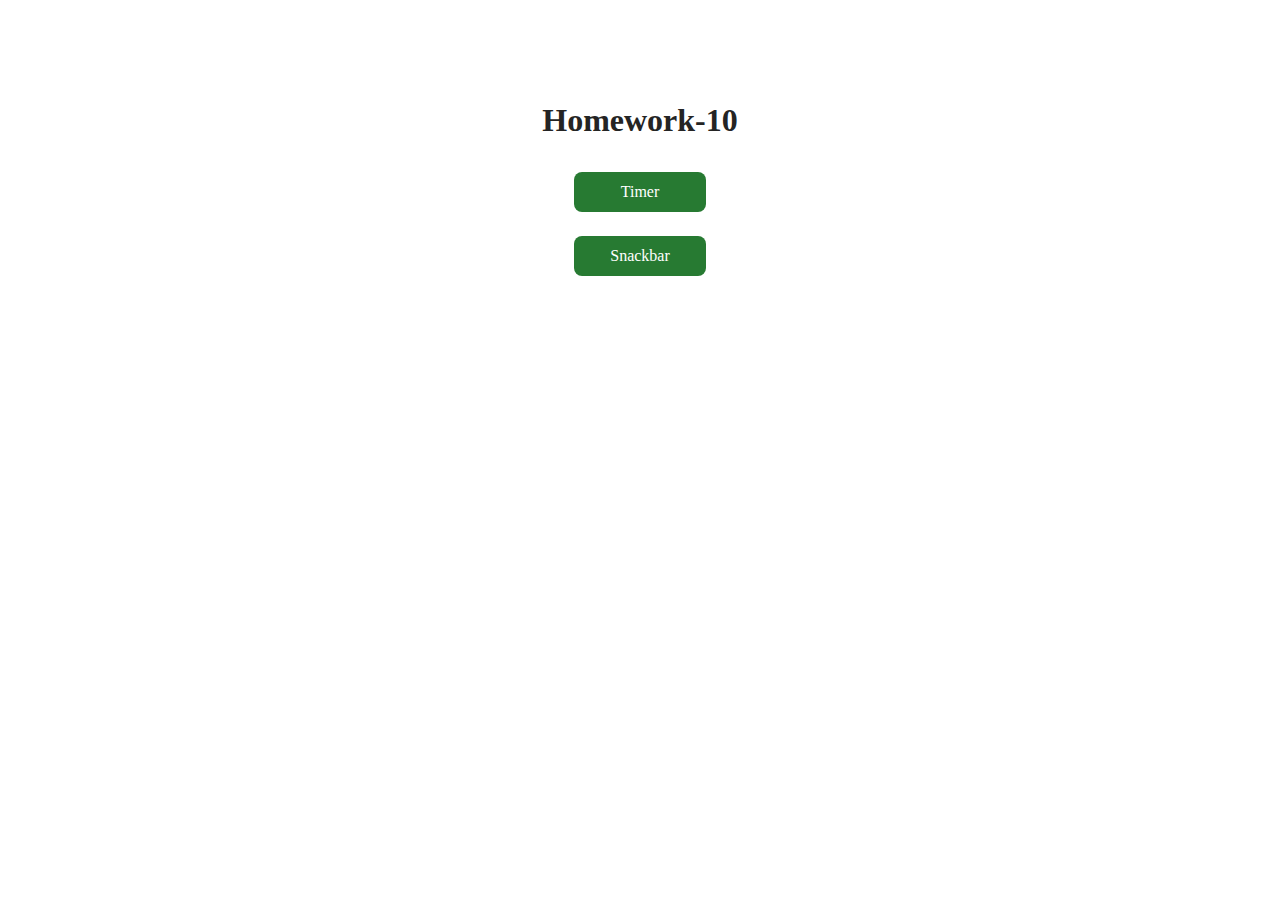
<file: src/index.html>
<!DOCTYPE html>
<html lang="en">
  <head>
    <meta charset="UTF-8" />
    <link rel="icon" type="image/svg+xml" href="/favicon.svg" />
    <meta name="viewport" content="width=device-width, initial-scale=1.0" />
    <title>goit-js-hw-10</title>
    <link rel="stylesheet" href="./css/styles.css" />
  </head>
  <body>
  <section class="menu">
    <h1 class="menu-title">Homework-10</h1>
    <ul class="menu-list">
      <li><a class="menu-link" href="./1-timer.html">Timer</a></li>
      <li><a class="menu-link" href="./2-snackbar.html">Snackbar</a></li>
    </ul>
  </section>
  </body>
</html>
</file>
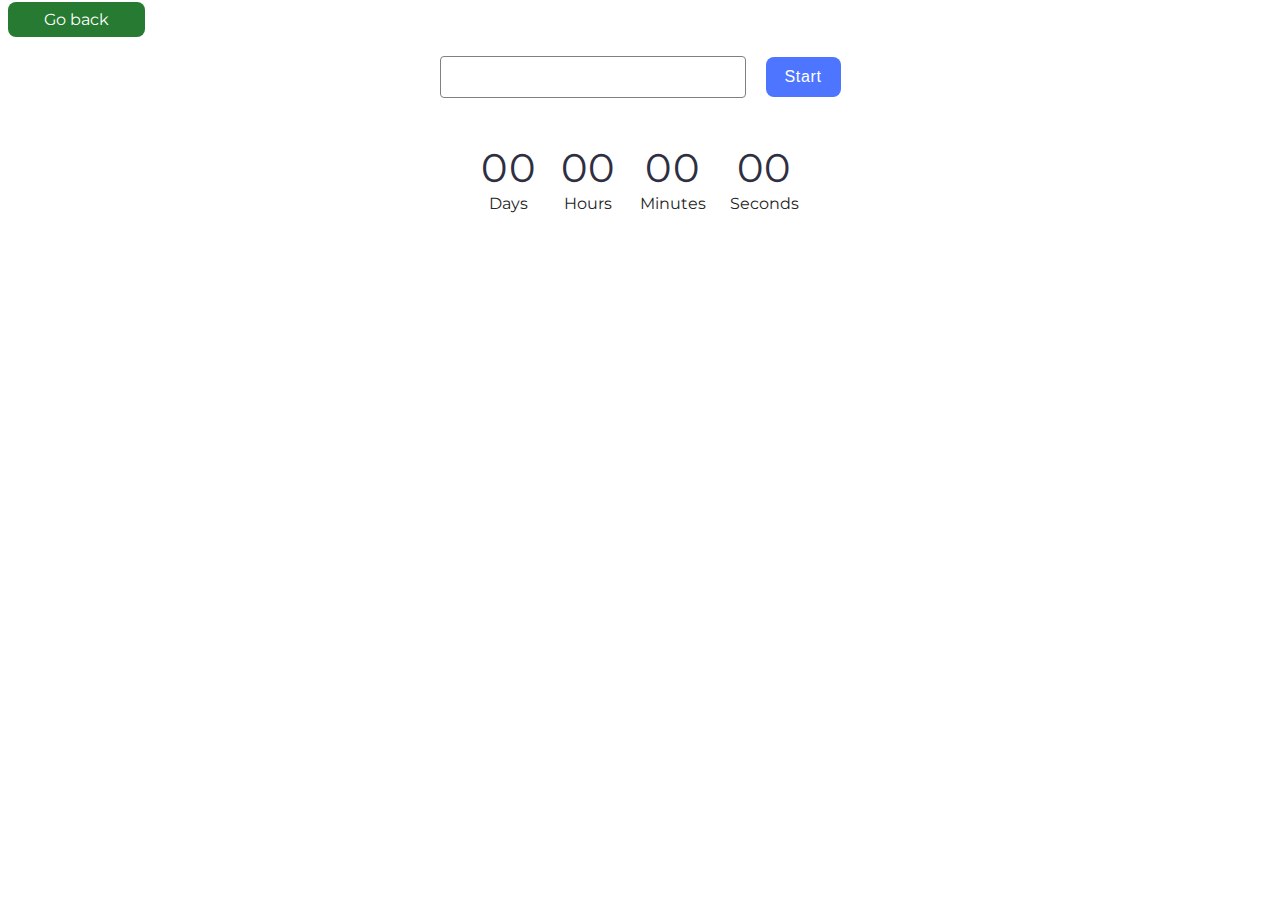
<file: src/1-timer.html>
<!DOCTYPE html>
<html lang="en">

<head>
  <meta charset="UTF-8" />
  <meta http-equiv="X-UA-Compatible" content="IE=edge" />
  <meta name="viewport" content="width=device-width, initial-scale=1.0" />
  <title>1-timer</title>
  <link rel="preconnect" href="https://fonts.googleapis.com" />
  <link rel="preconnect" href="https://fonts.gstatic.com" crossorigin />
  <link href="https://fonts.googleapis.com/css2?family=Montserrat:ital,wght@0,100..900;1,100..900&display=swap"
    rel="stylesheet" />
  <link rel="stylesheet" href="./css/styles.css" />
</head>

<body>
  <a class="back" href="./index.html">Go back</a>

  <section class="timer-section">
    <div>
      <input type="text" id="datetime-picker" />
      <button class="timer-btn" type="button" data-start>Start</button>
    </div>

    <div class="timer">
      <div class="field">
        <span class="value" data-days>00</span>
        <span class="label">Days</span>
      </div>
      <div class="field">
        <span class="value" data-hours>00</span>
        <span class="label">Hours</span>
      </div>
      <div class="field">
        <span class="value" data-minutes>00</span>
        <span class="label">Minutes</span>
      </div>
      <div class="field">
        <span class="value" data-seconds>00</span>
        <span class="label">Seconds</span>
      </div>
    </div>
  </section>

  <script type="module" src="./js/1-timer.js" defer></script>
</body>

</html>
</file>
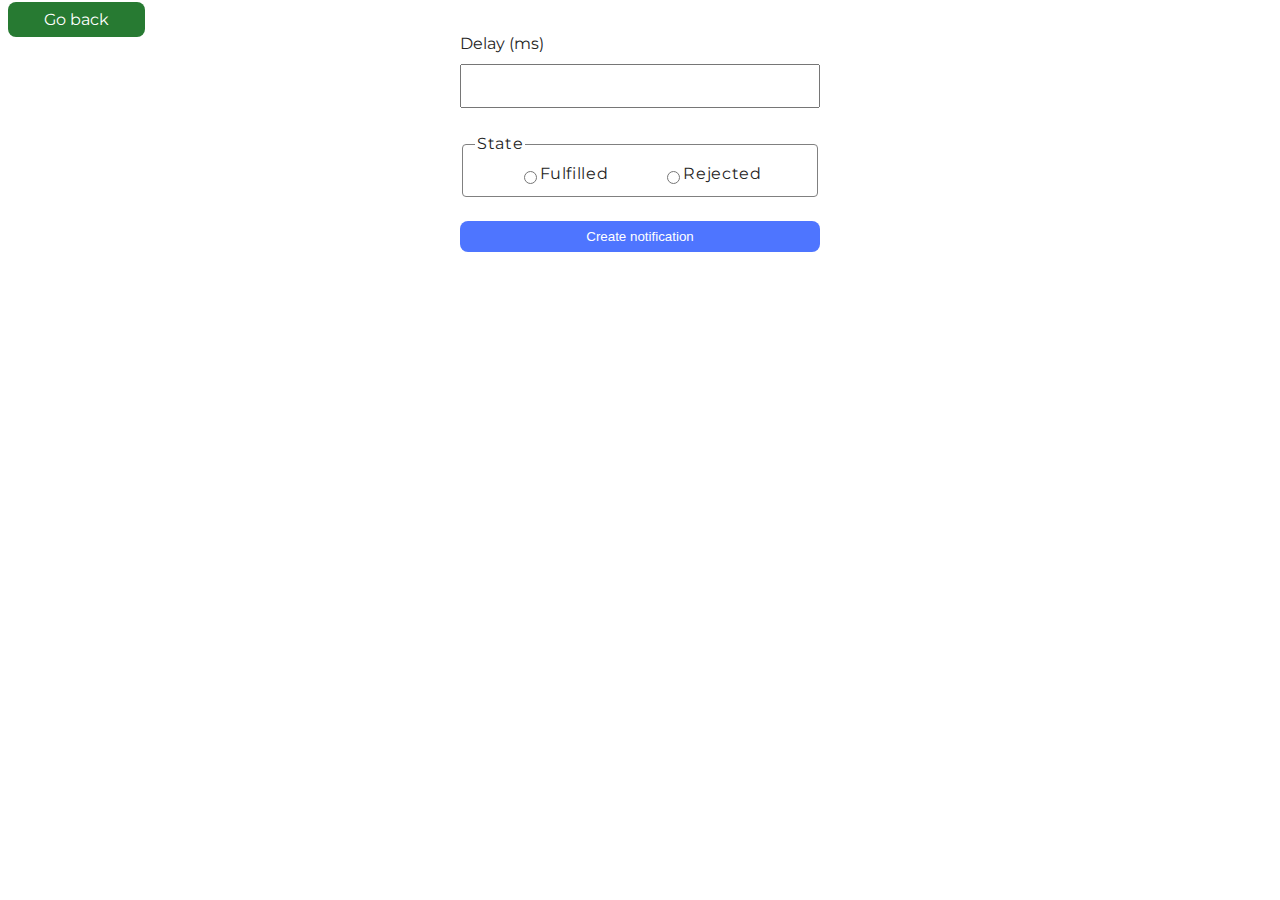
<file: src/2-snackbar.html>
<!DOCTYPE html>
<html lang="en">
<head>
  <meta charset="UTF-8" />
  <meta http-equiv="X-UA-Compatible" content="IE=edge" />
  <meta name="viewport" content="width=device-width, initial-scale=1.0" />
  <title>2-snackbar</title>
  <link rel="stylesheet" href="./css/styles.css" />
  <link rel="preconnect" href="https://fonts.googleapis.com">
  <link rel="preconnect" href="https://fonts.gstatic.com" crossorigin>
  <link href="https://fonts.googleapis.com/css2?family=Montserrat:ital,wght@0,100..900;1,100..900&display=swap"
    rel="stylesheet">
</head>

<body>
  <a class="back" href="./index.html">Go back</a>

  <form class="form">
    <label>
      Delay (ms)
      <input type="number" name="delay" required />
    </label>

    <fieldset class="field-area">
      <legend>State</legend>
      <label>
        <input type="radio" name="state" value="fulfilled" required />
        Fulfilled
      </label>
      <label>
        <input type="radio" name="state" value="rejected" required />
        Rejected
      </label>
    </fieldset>

    <button type="submit">Create notification</button>
  </form>

  <script type="module" src="./js/2-snackbar.js"></script>
</body>

</html>
</file>
<file: src/css/styles.css>
/**
  |============================
  | include css partials with
  | default @import url()
  |============================
*/
@import url('./reset.css');

:root {
  font-family: Inter, Avenir, Helvetica, Arial, sans-serif;
  font-size: 16px;
  line-height: 24px;
  font-weight: 400;

  color: #242424;
  background-color: rgba(255, 255, 255, 0.87);

  font-synthesis: none;
  text-rendering: optimizeLegibility;
  -webkit-font-smoothing: antialiased;
  -moz-osx-font-smoothing: grayscale;
  -webkit-text-size-adjust: 100%;
}

body {
  font-family: Montserrat;
}

.menu {
  display: flex;
  flex-direction: column;
  align-items: center;
}

.menu-title {
  text-align: center;
  margin: 100px 0 40px;
}

.menu-list {
  display: flex;
  flex-direction: column;
  gap: 24px;
}

.menu-link {
  display: flex;
  align-items: center;
  justify-content: center;
  padding: 8px 36px;
  border-radius: 8px;
  color: #ffffff;
  background-color: rgb(39, 122, 50);
}

.menu-link:hover,
.menu-link:hover,
.menu-link:focus,
.menu-link:focus {
  color: rgb(27, 51, 140);
}

.back {
  padding: 8px 36px;
  border-radius: 8px;
  color: #ffffff;
  background-color: rgb(39, 122, 50);
}

.back:hover {
  color: rgb(27, 51, 140);
}

.timer-section {
  display: flex;
  flex-direction: column;
  align-items: center;
  text-align: center;
}

.timer-section > div:first-of-its-kind {
  display: flex;
  justify-content: center;
  align-items: center;
  margin-bottom: 20px;
}

#datetime-picker {
  font-size: 16px;
  line-height: 1.5;
  letter-spacing: 0.04em;
  border: 1px solid #808080;
  border-radius: 4px;
  background: rgb(255, 255, 255);
  padding: 8px 16px;
  width: 272px;
  margin-bottom: 14px;
  margin-top: 24px;
  margin-right: 8px;
}

#datetime-picker:hover {
  outline: none;
  border: 1px solid rgb(0, 0, 0);
}

#datetime-picker:disabled {
  outline: none;
  color: rgb(128, 128, 128);
  background: rgb(250, 250, 250);
  cursor: not-allowed;
}

#datetime-picker.active {
  outline: none;
  border: 1px solid rgb(78, 117, 255);
}

.timer-btn {
  width: 75px;
  height: 40px;
  padding: 8px 16px;
  background: rgb(78, 117, 255);
  border-radius: 8px;
  border: none;
  cursor: pointer;
  color: rgb(255, 255, 255);
  font-size: 16px;
  font-weight: 500;
  line-height: 1.5;
  letter-spacing: 0.04em;
  text-align: center;
  margin-left: 8px;
}

.timer-btn:hover {
  background: rgb(108, 140, 255);
}

.timer-btn:disabled {
  background: rgb(207, 207, 207);
  color: rgb(152, 152, 152);
}

.timer {
  display: flex;
  gap: 24px;
  margin: 0 auto;
  margin-top: 32px;
}

.field {
  display: flex;
  flex-direction: column;
  align-items: center;
}

.value {
  display: flex;
  margin: 0 auto;
  color: rgb(46, 47, 66);
  font-size: 40px;
  font-weight: 400;
  line-height: 1.2;
  letter-spacing: 0.04em;
  text-align: left;
}

.label {
  font-family: 'Montserrat', sans-serif;
  font-size: 16px;
  font-weight: 400;
  line-height: 24px;
  letter-spacing: 0%;
  text-align: left;
}

.form {
  max-width: 360px;
  display: flex;
  flex-direction: column;
  margin: 0 auto;
  gap: 24px;
}

label {
  display: flex;
  flex-direction: column;
}

.form input {
  color: rgb(46, 47, 66);
  padding: 8px 16px;
  max-width: 360px;
  max-height: 40px;
  font-family: Montserrat;
  font-size: 16px;
  line-height: 1.5;
  letter-spacing: 0.04em;
  margin-top: 8px;
}

.field-area {
  display: flex;
  max-width: 340px;
  gap: 54px;
  justify-content: center;
  font-size: 16px;
  line-height: 1.5;
  letter-spacing: 0.04em;
  position: relative;
  border: 1px solid rgb(128, 128, 128);
  border-radius: 4px;
}

.field-area label {
  display: flex;
  flex-direction: row;
  align-items: center;
}

.form>button {
  padding: 8px 16px;
  max-width: 360px;
  border-radius: 8px;
  border: none;
  color: #ffffff;
  background: rgb(78, 117, 255);
}

.form>button:hover {
    background: rgb(108, 140, 255);
}
</file>
